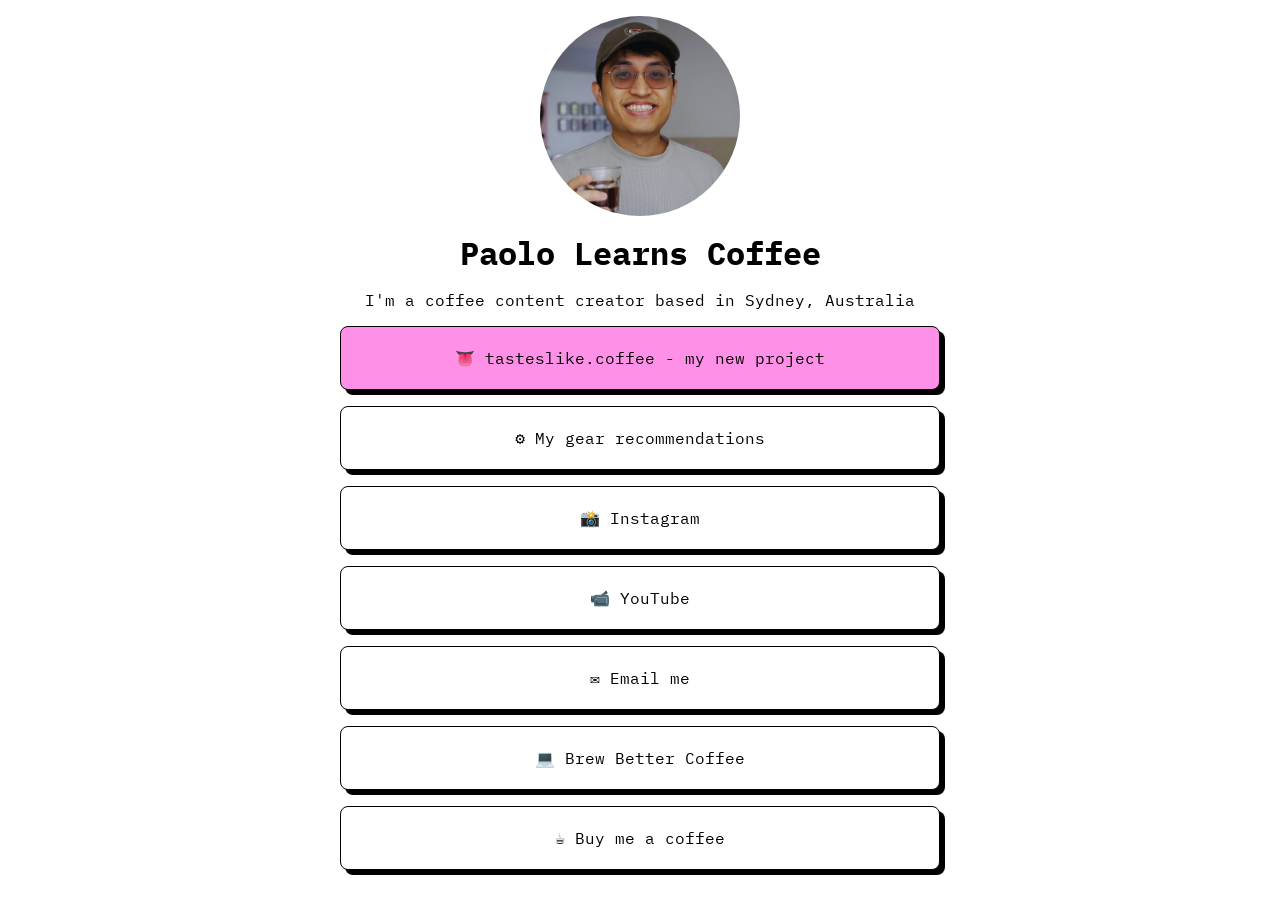
<file: index.html>
<!doctype html>
<html lang="en">
  <head>
    <meta charset="UTF-8" />
    <meta http-equiv="X-UA-Compatible" content="IE=edge" />
    <meta name="viewport" content="width=device-width, initial-scale=1.0" />
    <title>Paolo Learns Coffee | Sydney Coffee Content Creator</title>
    <meta name="description" content="I'm a coffee content creator based in Sydney, Australia. Explore my gear recommendations, YouTube videos, and coffee brewing tips." />
    <link rel="icon" type="image/x-icon" href="/images/favicon.ico" />
    <link rel="stylesheet" href="./styles.css" />
    <link rel="canonical" href="https://paololearns.coffee/" />
    
    <!-- Open Graph / Facebook -->
    <meta property="og:type" content="website" />
    <meta property="og:url" content="https://paololearns.coffee/" />
    <meta property="og:title" content="Paolo Learns Coffee | Sydney Coffee Content Creator" />
    <meta property="og:description" content="I'm a coffee content creator based in Sydney, Australia. Explore my gear recommendations, YouTube videos, and coffee brewing tips." />
    <meta property="og:image" content="https://paololearns.coffee/images/paolo.webp" />

    <!-- Twitter -->
    <meta property="twitter:card" content="summary_large_image" />
    <meta property="twitter:url" content="https://paololearns.coffee/" />
    <meta property="twitter:title" content="Paolo Learns Coffee | Sydney Coffee Content Creator" />
    <meta property="twitter:description" content="I'm a coffee content creator based in Sydney, Australia. Explore my gear recommendations, YouTube videos, and coffee brewing tips." />
    <meta property="twitter:image" content="https://paololearns.coffee/images/paolo.webp" />
  </head>
  <body>
    <div class="container">
      <img src="images/paolo.webp" class = "header-img" alt="Paolo Learns Coffee - Sydney Coffee Content Creator" />
      <h1 class="text-center header">Paolo Learns Coffee</h1>
      <p class="text-center">
        I'm a coffee content creator based in Sydney, Australia
      </p>
            <div class="btn-section">
        <a href="https://tasteslike.coffee" target="_blank">
          <button class="link-btn highlighted">
            👅 tasteslike.coffee - my new project
          </button>
        </a>
      </div>
      <div class="btn-section">
        <a href="gear.html">
          <button class="link-btn">
            ⚙️ My gear recommendations
          </button>
        </a>
      </div>
      <div class="btn-section">
        <a href="https://www.instagram.com/paololearnscoffee" target="_blank">
          <button class="link-btn">📸 Instagram</button>
        </a>
      </div>
      <div class="btn-section">
        <a href="https://www.youtube.com/@paololearnscoffee" target="_blank">
          <button class="link-btn">📹 YouTube</button>
        </a>
      </div>

      <div class="btn-section">
        <a href="mailto:hi@paololearns.coffee" target="_blank">
          <button class="link-btn">✉️ Email me</button>
        </a>
      </div>
      <div class="btn-section">
        <a href="https://brew-better.coffee" target="_blank">
          <button class="link-btn">💻 Brew Better Coffee</button>
        </a>
      </div>
      <div class="btn-section">
        <a href="https://www.buymeacoffee.com/paologrd" target="_blank">
          <button class="link-btn">☕️ Buy me a coffee</button>
        </a>
      </div>
    </div>
  </body>
</html>
</file>
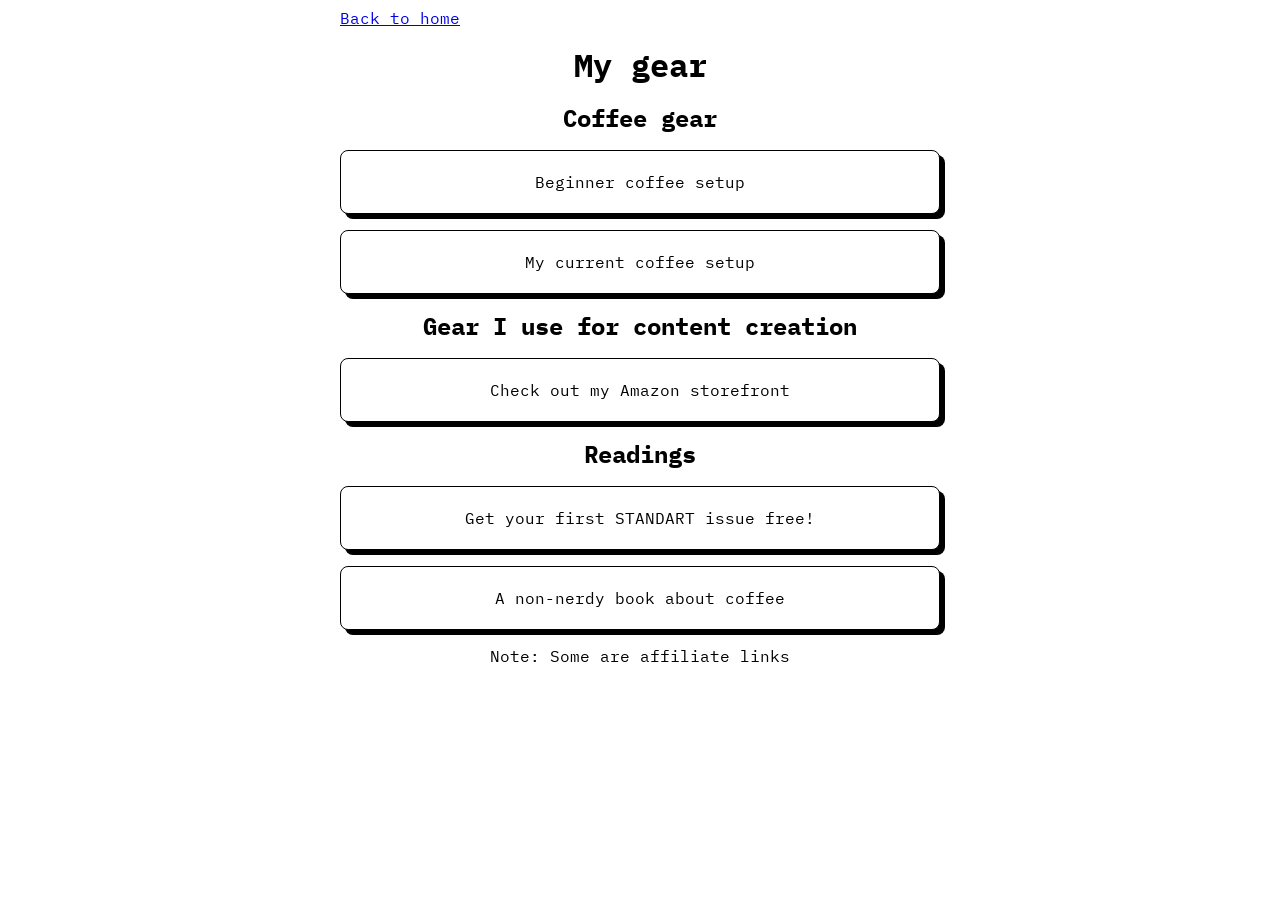
<file: gear.html>
<!doctype html>
<html lang="en">
  <head>
    <meta charset="UTF-8" />
    <meta http-equiv="X-UA-Compatible" content="IE=edge" />
    <meta name="viewport" content="width=device-width, initial-scale=1.0" />
    <title>Coffee & Content Gear Recommendations | Paolo Learns Coffee</title>
    <meta name="description" content="Check out my beginner and professional coffee setups, along with the gear I use for content creation. Some links are affiliate links." />
    <link rel="icon" type="image/x-icon" href="/images/favicon.ico" />
    <link rel="stylesheet" href="./styles.css" />
    <link rel="canonical" href="https://paololearns.coffee/gear.html" />

    <!-- Open Graph / Facebook -->
    <meta property="og:type" content="website" />
    <meta property="og:url" content="https://paololearns.coffee/gear.html" />
    <meta property="og:title" content="Coffee & Content Gear Recommendations | Paolo Learns Coffee" />
    <meta property="og:description" content="Check out my beginner and professional coffee setups, along with the gear I use for content creation." />
    <meta property="og:image" content="https://paololearns.coffee/images/paolo.webp" />

    <!-- Twitter -->
    <meta property="twitter:card" content="summary_large_image" />
    <meta property="twitter:url" content="https://paololearns.coffee/gear.html" />
    <meta property="twitter:title" content="Coffee & Content Gear Recommendations | Paolo Learns Coffee" />
    <meta property="twitter:description" content="Check out my beginner and professional coffee setups, along with the gear I use for content creation." />
    <meta property="twitter:image" content="https://paololearns.coffee/images/paolo.webp" />
  </head>
  <body>
    <div class="container">
      <a href="./index.html">Back to home</a>
      <h1 class="text-center header">My gear</h1>
      <h2 class="text-center header2">Coffee gear</h2>
      <div class="btn-section">
        <a href="https://amzn.to/4uD4VsP" target="_blank">
          <button class="link-btn">Beginner coffee setup</button>
        </a>
      </div>
      <div class="btn-section">
        <a href="https://amzn.to/3Rp778G" target="_blank">
          <button class="link-btn">My current coffee setup</button>
        </a>
      </div>
      <h2 class="text-center header2">Gear I use for content creation</h2>
      <div class="btn-section">
        <a
          href="https://www.amazon.com.au/shop/influencer-43789511/list/3VX46WKQTID2S?ref_=aip_sf_list_spv_ons_mixed_d"
          target="_blank"
        >
          <button class="link-btn">Check out my Amazon storefront</button>
        </a>
      </div>
      <h2 class="text-center header2">Readings</h2>
      <div class="btn-section">
        <a href="https://standartmag.com/discount/PAOLO" target="_blank">
          <button class="link-btn">Get your first STANDART issue free!</button>
        </a>
      </div>
      <div class="btn-section">
        <a href="https://amzn.to/4urPO5n" target="_blank">
          <button class="link-btn">A non-nerdy book about coffee</button>
        </a>
      </div>
      <p class="text-center">Note: Some are affiliate links</p>
    </div>
  </body>
</html>
</file>
<file: styles.css>
@import url("https://fonts.googleapis.com/css2?family=IBM+Plex+Mono:ital,wght@0,100;0,200;0,300;0,400;0,600;0,700;1,100;1,200;1,300;1,400;1,500;1,600;1,700&display=swap");

body {
  font-family: "IBM Plex Mono", monospace;
}

.text-center {
  margin-left: auto;
  margin-right: auto;
  text-align: center;
}

.header-img {
  display: block;            /* Overrides default inline behavior */
  margin-left: auto;         /* Pushes left side to center */
  margin-right: auto;        /* Pushes right side to center */
  /* min-width: 30%; */
  width: 200px;
  border-radius: 50%;
  margin-top: 1rem;
  margin-bottom: 1rem;
}

.container {
  width: 50%;
  max-width: 600px;
  margin-left: auto;
  margin-right: auto;
}

.header {
  margin-top: 1rem;
  margin-bottom: 1rem;
  font-size: 2rem;
}

.header2 {
  margin-top: 1rem;
  font-size: 1.5rem;
  margin-bottom: 1rem;
}

.link-btn {
  font-family: "IBM Plex Mono", monospace;
  width: 100%;
  color: black;
  background-color: white;
  border: 1px solid black;
  height: 4rem;
  cursor: pointer;
  border-radius: 0.5rem;
  box-shadow: 5px 5px black;
  font-size: 1rem;
}

.link-btn:hover {
  color: white;
  background-color: black;
  border: 1px solid white;
  transition: 200ms;
}

.btn-section {
  margin-top: 1rem;
  margin-bottom: 1rem;
}

.highlighted {
  background-color: #ff90e8;
}

@media only screen and (max-width: 600px) {
  .container {
    width: 90%;
  }
}
</file>
